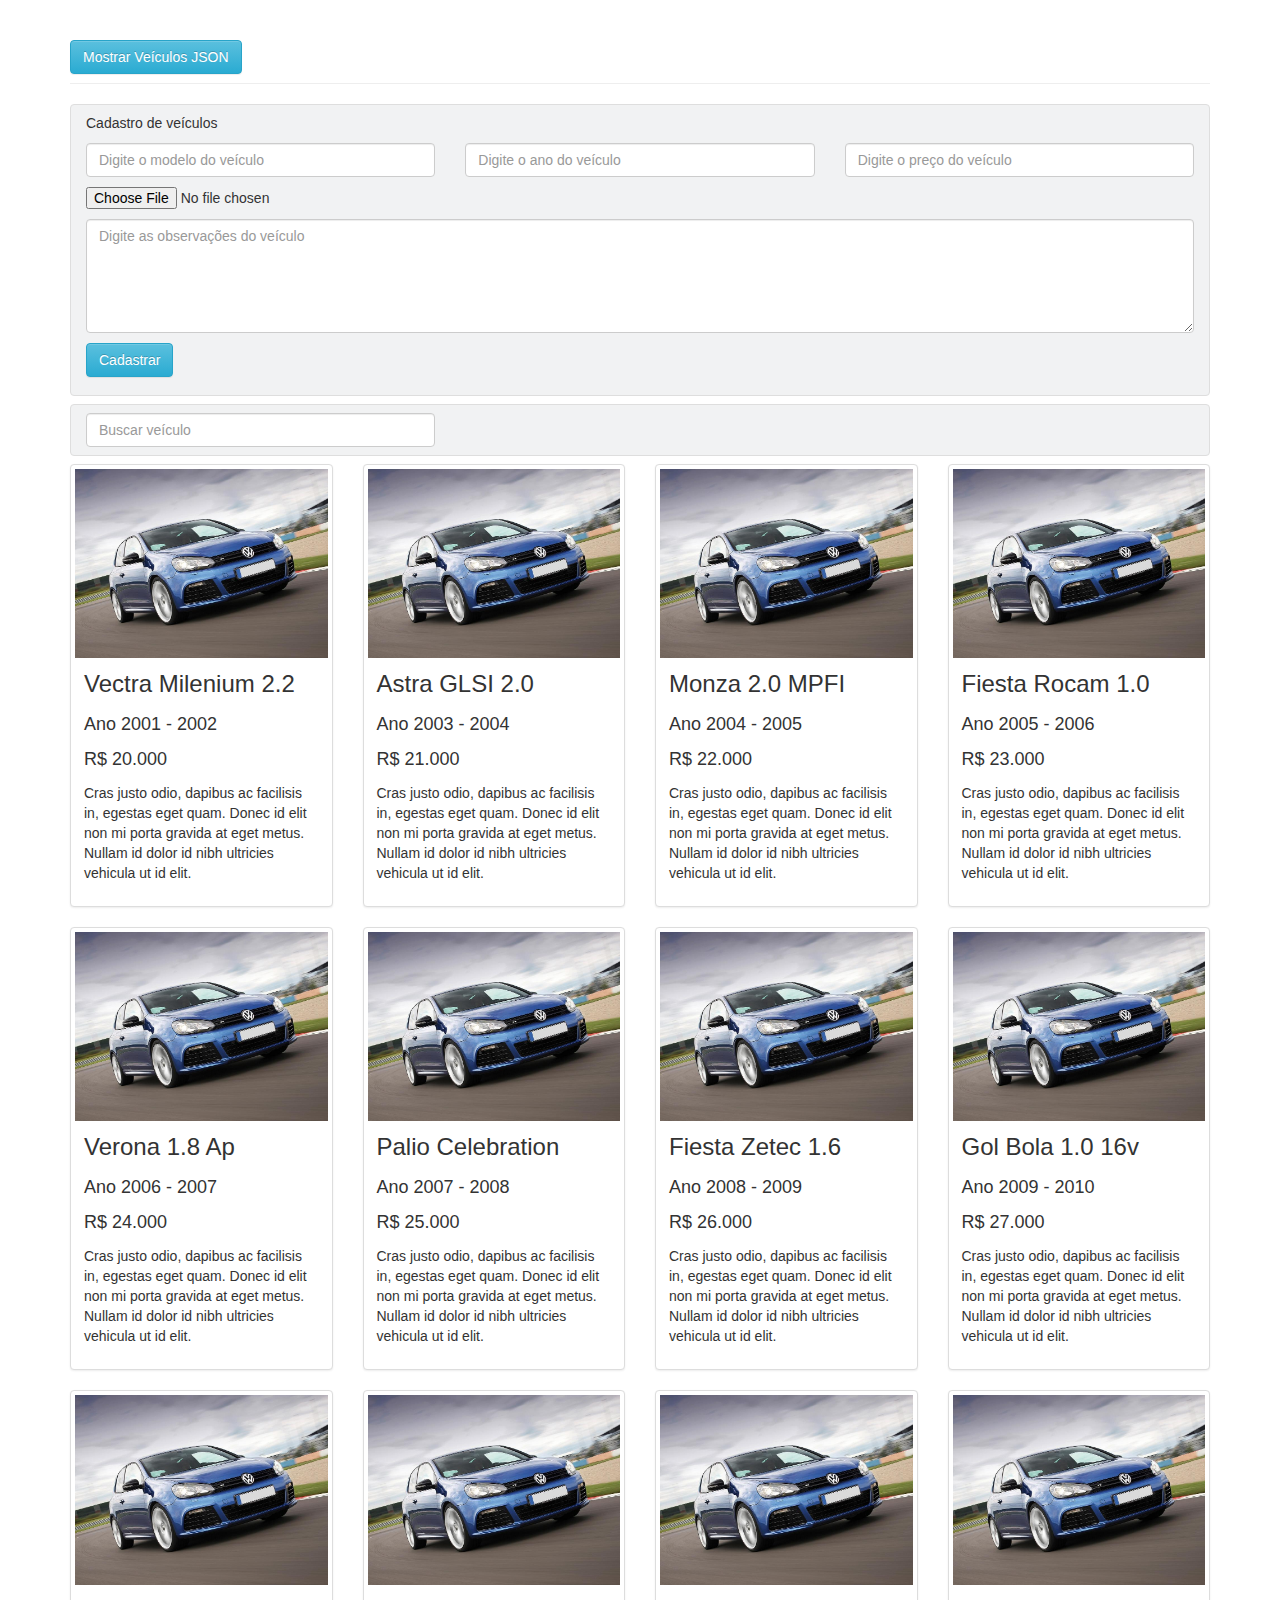
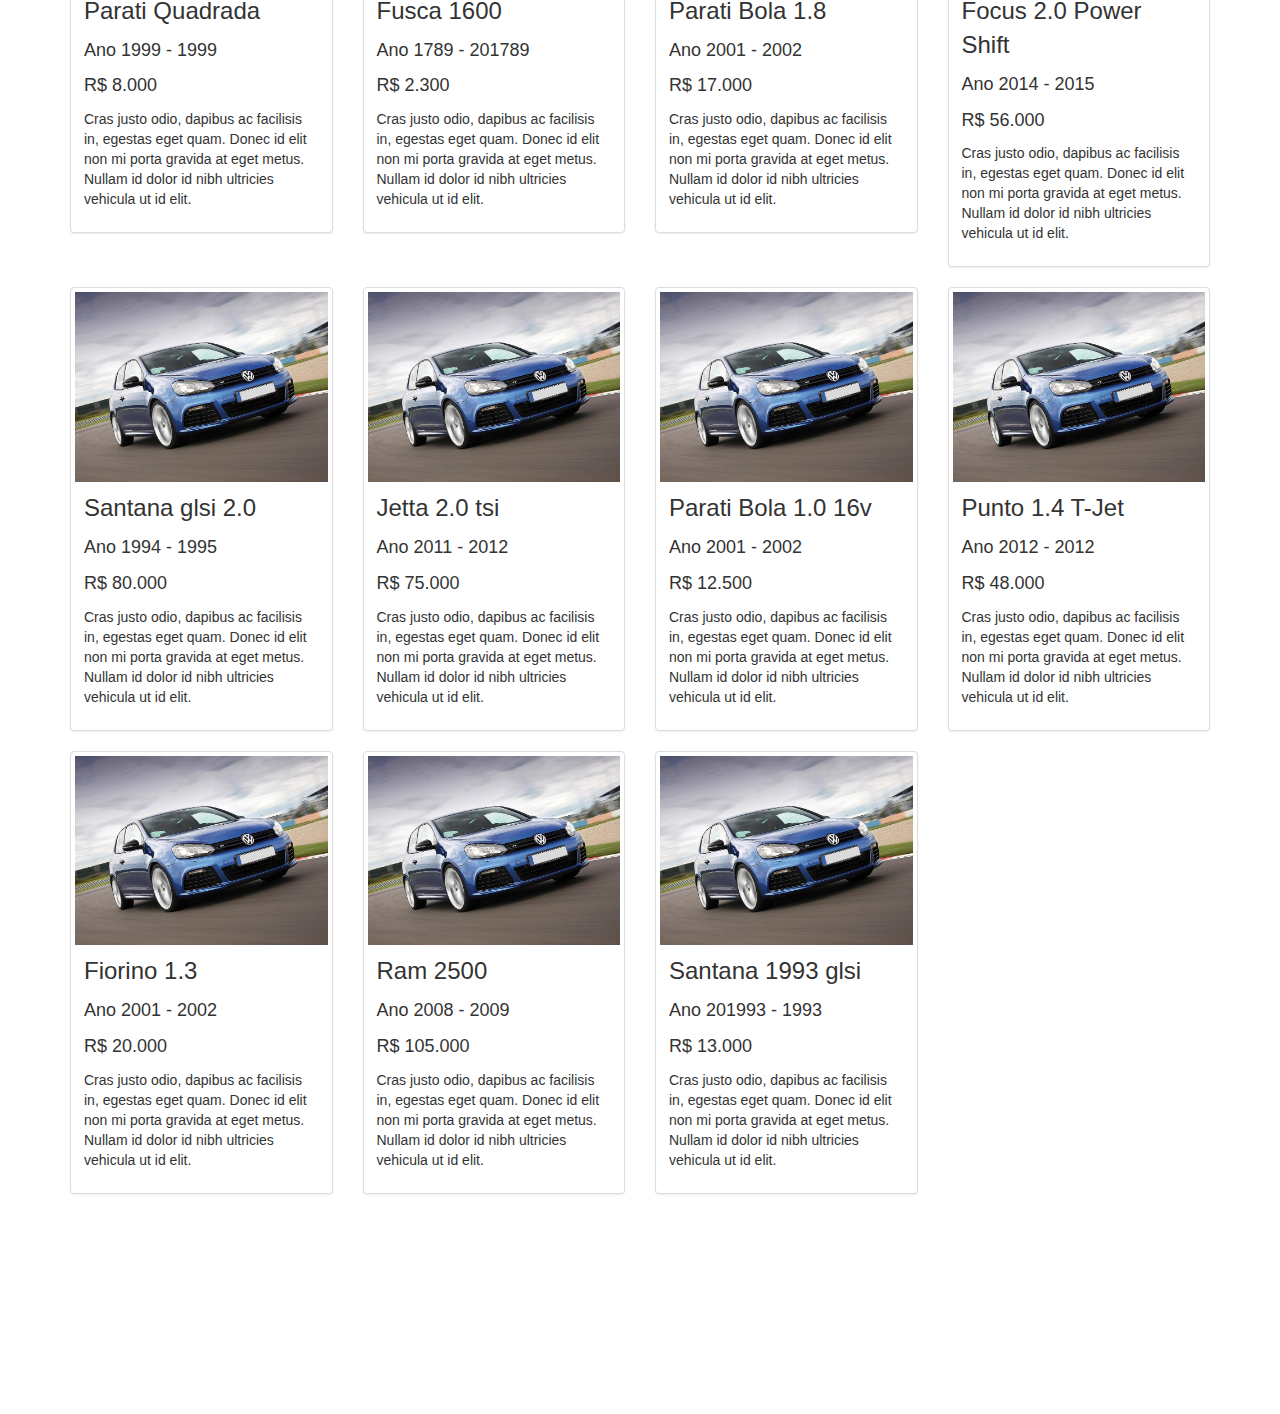
<file: index.html>
<!doctype html>
<html lang="pt-br">
<head>
  <meta charset="UTF-8">
  <meta name="viewport" content="width=device-width, user-scalable=no, initial-scale=1.0, maximum-scale=1.0, minimum-scale=1.0">
  <meta http-equiv="X-UA-Compatible" content="ie=edge">
  <link rel="stylesheet" href="css/bootstrap.min.css">
  <link rel="stylesheet" href="css/bootstrap-theme.min.css">
  <link rel="stylesheet" href="css/estilo.css">
  <title>Curso Js</title>
</head>
<body>
<div class="container">
  <div class="page-header">
    <button id="busca-veiculos" class="btn btn-info">Mostrar Veículos JSON</button>
  </div>
  <form class="navbar-form navbar-default box-formularios" id="form-adiciona-veiculos">
    <p>
      Cadastro de veículos
    </p>
    <div class="row">
      <div class="col-sm-4 margin-box-input">
        <input type="text" name="modelo" id="modelo" class="form-control" placeholder="Digite o modelo do veículo">
      </div>
      <div class="col-sm-4 margin-box-input">
        <input type="text" name="ano" id="ano" class="form-control" placeholder="Digite o ano do veículo">
      </div>
      <div class="col-sm-4 margin-box-input">
        <input type="text" name="preco" id="preco" class="form-control" placeholder="Digite o preço do veículo">
      </div>
      <div class="col-sm-4 margin-box-input">
        <input type="file" placeholder="Foto do veículo" id="foto" name="foto" required="required">
      </div>
      <div class="col-sm-12 margin-box-input">
        <textarea name="observacao" id="observacao" rows="5" placeholder="Digite as observações do veículo" class="form-control"></textarea>
      </div>
      <div class="col-sm-3 margin-box-input">
        <button type="submit" id="botao-cadastra-veiculo" class="btn btn-info">Cadastrar</button>
      </div>
    </div>
  </form>

  <form class="navbar-form navbar-default box-formularios">
    <div class="row">
      <div class="form-group col-sm-4">
        <input type="text" class="form-control" name="filtro" id="filtrar-veiculos" placeholder="Buscar veículo">
      </div>
    </div>
  </form>

  <div class="row" id="container-veiculos">
    <div class="col-sm-3 veiculo-estoque">
      <div class="thumbnail">
        <img class="foto" src="img/foto.jpg" alt="...">
        <div class="caption">
          <p class="modelo">Vectra Milenium 2.2</p>
          <p class="ano">Ano 2001 - 2002</p>
          <p class="preco">R$ 20.000</p>
          <p class="observacao">Cras justo odio, dapibus ac facilisis in, egestas eget quam. Donec id elit non mi porta gravida at eget metus. Nullam id dolor id nibh ultricies vehicula ut id elit.</p>
        </div>
      </div>
    </div>

    <div class="col-sm-3 veiculo-estoque">
      <div class="thumbnail">
        <img class="foto" src="img/foto.jpg" alt="...">
        <div class="caption">
          <p class="modelo">Astra GLSI 2.0</p>
          <p class="ano">Ano 2003 - 2004</p>
          <p class="preco">R$ 21.000</p>
          <p class="observacao">Cras justo odio, dapibus ac facilisis in, egestas eget quam. Donec id elit non mi porta gravida at eget metus. Nullam id dolor id nibh ultricies vehicula ut id elit.</p>
        </div>
      </div>
    </div>

    <div class="col-sm-3 veiculo-estoque">
      <div class="thumbnail">
        <img class="foto" src="img/foto.jpg" alt="...">
        <div class="caption">
          <p class="modelo">Monza 2.0 MPFI</p>
          <p class="ano">Ano 2004 - 2005</p>
          <p class="preco">R$ 22.000</p>
          <p class="observacao">Cras justo odio, dapibus ac facilisis in, egestas eget quam. Donec id elit non mi porta gravida at eget metus. Nullam id dolor id nibh ultricies vehicula ut id elit.</p>
        </div>
      </div>
    </div>

    <div class="col-sm-3 veiculo-estoque">
      <div class="thumbnail">
        <img class="foto" src="img/foto.jpg" alt="...">
        <div class="caption">
          <p class="modelo">Fiesta Rocam 1.0</p>
          <p class="ano">Ano 2005 - 2006</p>
          <p class="preco">R$ 23.000</p>
          <p class="observacao">Cras justo odio, dapibus ac facilisis in, egestas eget quam. Donec id elit non mi porta gravida at eget metus. Nullam id dolor id nibh ultricies vehicula ut id elit.</p>
        </div>
      </div>
    </div>

    <div class="col-sm-3 veiculo-estoque">
      <div class="thumbnail">
        <img class="foto" src="img/foto.jpg" alt="...">
        <div class="caption">
          <p class="modelo">Verona 1.8 Ap</p>
          <p class="ano">Ano 2006 - 2007</p>
          <p class="preco">R$ 24.000</p>
          <p class="observacao">Cras justo odio, dapibus ac facilisis in, egestas eget quam. Donec id elit non mi porta gravida at eget metus. Nullam id dolor id nibh ultricies vehicula ut id elit.</p>
        </div>
      </div>
    </div>

    <div class="col-sm-3 veiculo-estoque">
      <div class="thumbnail">
        <img class="foto" src="img/foto.jpg" alt="...">
        <div class="caption">
          <p class="modelo">Palio Celebration</p>
          <p class="ano">Ano 2007 - 2008</p>
          <p class="preco">R$ 25.000</p>
          <p class="observacao">Cras justo odio, dapibus ac facilisis in, egestas eget quam. Donec id elit non mi porta gravida at eget metus. Nullam id dolor id nibh ultricies vehicula ut id elit.</p>
        </div>
      </div>
    </div>

    <div class="col-sm-3 veiculo-estoque">
      <div class="thumbnail">
        <img class="foto" src="img/foto.jpg" alt="...">
        <div class="caption">
          <p class="modelo">Fiesta Zetec 1.6</p>
          <p class="ano">Ano 2008 - 2009</p>
          <p class="preco">R$ 26.000</p>
          <p class="observacao">Cras justo odio, dapibus ac facilisis in, egestas eget quam. Donec id elit non mi porta gravida at eget metus. Nullam id dolor id nibh ultricies vehicula ut id elit.</p>
        </div>
      </div>
    </div>

    <div class="col-sm-3 veiculo-estoque">
      <div class="thumbnail">
        <img class="foto" src="img/foto.jpg" alt="...">
        <div class="caption">
          <p class="modelo">Gol Bola 1.0 16v</p>
          <p class="ano">Ano 2009 - 2010</p>
          <p class="preco">R$ 27.000</p>
          <p class="observacao">Cras justo odio, dapibus ac facilisis in, egestas eget quam. Donec id elit non mi porta gravida at eget metus. Nullam id dolor id nibh ultricies vehicula ut id elit.</p>
        </div>
      </div>
    </div>

    <div class="col-sm-3 veiculo-estoque">
      <div class="thumbnail">
        <img class="foto" src="img/foto.jpg" alt="...">
        <div class="caption">
          <p class="modelo">Parati Quadrada</p>
          <p class="ano">Ano 1999 - 1999</p>
          <p class="preco">R$ 8.000</p>
          <p class="observacao">Cras justo odio, dapibus ac facilisis in, egestas eget quam. Donec id elit non mi porta gravida at eget metus. Nullam id dolor id nibh ultricies vehicula ut id elit.</p>
        </div>
      </div>
    </div>

    <div class="col-sm-3 veiculo-estoque">
      <div class="thumbnail">
        <img class="foto" src="img/foto.jpg" alt="...">
        <div class="caption">
          <p class="modelo">Fusca 1600</p>
          <p class="ano">Ano 1789 - 201789</p>
          <p class="preco">R$ 2.300</p>
          <p class="observacao">Cras justo odio, dapibus ac facilisis in, egestas eget quam. Donec id elit non mi porta gravida at eget metus. Nullam id dolor id nibh ultricies vehicula ut id elit.</p>
        </div>
      </div>
    </div>

    <div class="col-sm-3 veiculo-estoque">
      <div class="thumbnail">
        <img class="foto" src="img/foto.jpg" alt="...">
        <div class="caption">
          <p class="modelo">Parati Bola 1.8</p>
          <p class="ano">Ano 2001 - 2002</p>
          <p class="preco">R$ 17.000</p>
          <p class="observacao">Cras justo odio, dapibus ac facilisis in, egestas eget quam. Donec id elit non mi porta gravida at eget metus. Nullam id dolor id nibh ultricies vehicula ut id elit.</p>
        </div>
      </div>
    </div>

    <div class="col-sm-3 veiculo-estoque">
      <div class="thumbnail">
        <img class="foto" src="img/foto.jpg" alt="...">
        <div class="caption">
          <p class="modelo">Focus 2.0 Power Shift</p>
          <p class="ano">Ano 2014 - 2015</p>
          <p class="preco">R$ 56.000</p>
          <p class="observacao">Cras justo odio, dapibus ac facilisis in, egestas eget quam. Donec id elit non mi porta gravida at eget metus. Nullam id dolor id nibh ultricies vehicula ut id elit.</p>
        </div>
      </div>
    </div>

    <div class="col-sm-3 veiculo-estoque">
      <div class="thumbnail">
        <img class="foto" src="img/foto.jpg" alt="...">
        <div class="caption">
          <p class="modelo">Santana glsi 2.0</p>
          <p class="ano">Ano 1994 - 1995</p>
          <p class="preco">R$ 80.000</p>
          <p class="observacao">Cras justo odio, dapibus ac facilisis in, egestas eget quam. Donec id elit non mi porta gravida at eget metus. Nullam id dolor id nibh ultricies vehicula ut id elit.</p>
        </div>
      </div>
    </div>

    <div class="col-sm-3 veiculo-estoque">
      <div class="thumbnail">
        <img class="foto" src="img/foto.jpg" alt="...">
        <div class="caption">
          <p class="modelo">Jetta 2.0 tsi</p>
          <p class="ano">Ano 2011 - 2012</p>
          <p class="preco">R$ 75.000</p>
          <p class="observacao">Cras justo odio, dapibus ac facilisis in, egestas eget quam. Donec id elit non mi porta gravida at eget metus. Nullam id dolor id nibh ultricies vehicula ut id elit.</p>
        </div>
      </div>
    </div>

    <div class="col-sm-3 veiculo-estoque">
      <div class="thumbnail">
        <img class="foto" src="img/foto.jpg" alt="...">
        <div class="caption">
          <p class="modelo">Parati Bola 1.0 16v</p>
          <p class="ano">Ano 2001 - 2002</p>
          <p class="preco">R$ 12.500</p>
          <p class="observacao">Cras justo odio, dapibus ac facilisis in, egestas eget quam. Donec id elit non mi porta gravida at eget metus. Nullam id dolor id nibh ultricies vehicula ut id elit.</p>
        </div>
      </div>
    </div>

    <div class="col-sm-3 veiculo-estoque">
      <div class="thumbnail">
        <img class="foto" src="img/foto.jpg" alt="...">
        <div class="caption">
          <p class="modelo">Punto 1.4 T-Jet</p>
          <p class="ano">Ano 2012 - 2012</p>
          <p class="preco">R$ 48.000</p>
          <p class="observacao">Cras justo odio, dapibus ac facilisis in, egestas eget quam. Donec id elit non mi porta gravida at eget metus. Nullam id dolor id nibh ultricies vehicula ut id elit.</p>
        </div>
      </div>
    </div>

    <div class="col-sm-3 veiculo-estoque">
      <div class="thumbnail">
        <img class="foto" src="img/foto.jpg" alt="...">
        <div class="caption">
          <p class="modelo">Fiorino 1.3</p>
          <p class="ano">Ano 2001 - 2002</p>
          <p class="preco">R$ 20.000</p>
          <p class="observacao">Cras justo odio, dapibus ac facilisis in, egestas eget quam. Donec id elit non mi porta gravida at eget metus. Nullam id dolor id nibh ultricies vehicula ut id elit.</p>
        </div>
      </div>
    </div>

    <div class="col-sm-3 veiculo-estoque">
      <div class="thumbnail">
        <img class="foto" src="img/foto.jpg" alt="...">
        <div class="caption">
          <p class="modelo">Ram 2500</p>
          <p class="ano">Ano 2008 - 2009</p>
          <p class="preco">R$ 105.000</p>
          <p class="observacao">Cras justo odio, dapibus ac facilisis in, egestas eget quam. Donec id elit non mi porta gravida at eget metus. Nullam id dolor id nibh ultricies vehicula ut id elit.</p>
        </div>
      </div>
    </div>

    <div class="col-sm-3 veiculo-estoque">
      <div class="thumbnail">
        <img class="foto" src="img/foto.jpg" alt="...">
        <div class="caption">
          <p class="modelo">Santana 1993 glsi</p>
          <p class="ano">Ano 201993 - 1993</p>
          <p class="preco">R$ 13.000</p>
          <p class="observacao">Cras justo odio, dapibus ac facilisis in, egestas eget quam. Donec id elit non mi porta gravida at eget metus. Nullam id dolor id nibh ultricies vehicula ut id elit.</p>
        </div>
      </div>
    </div>
  </div>
</div>


<br><br><br><br><br><br><br><br><br><br>

<script src="https://ajax.googleapis.com/ajax/libs/jquery/1.12.4/jquery.min.js"></script>
<script src="js/bootstrap.min.js"></script>
<script src="js/cadastra-veiculo.js"></script>
<script src="js/filtro.js"></script>
<script src="js/busca-veiculo.js"></script>
</body>
</html>
</file>
<file: css/estilo.css>
.box-formularios{
    background: #f1f2f3;
    padding-top: 8px;
    padding-bottom: 8px;
    box-shadow: none;
    border: 1px solid #dedede;
}

.form-control{
    width: 100%!important;
}

.some-veiculo{
    display: none;
}

.margin-box-input{
    margin-bottom: 10px;
}

.modelo, .ano, .preco{
    margin-bottom: 10px;
    font-size: 24px;
    font-weight: 500;
}

.ano, .preco{
    font-size: 18px;
}
</file>
